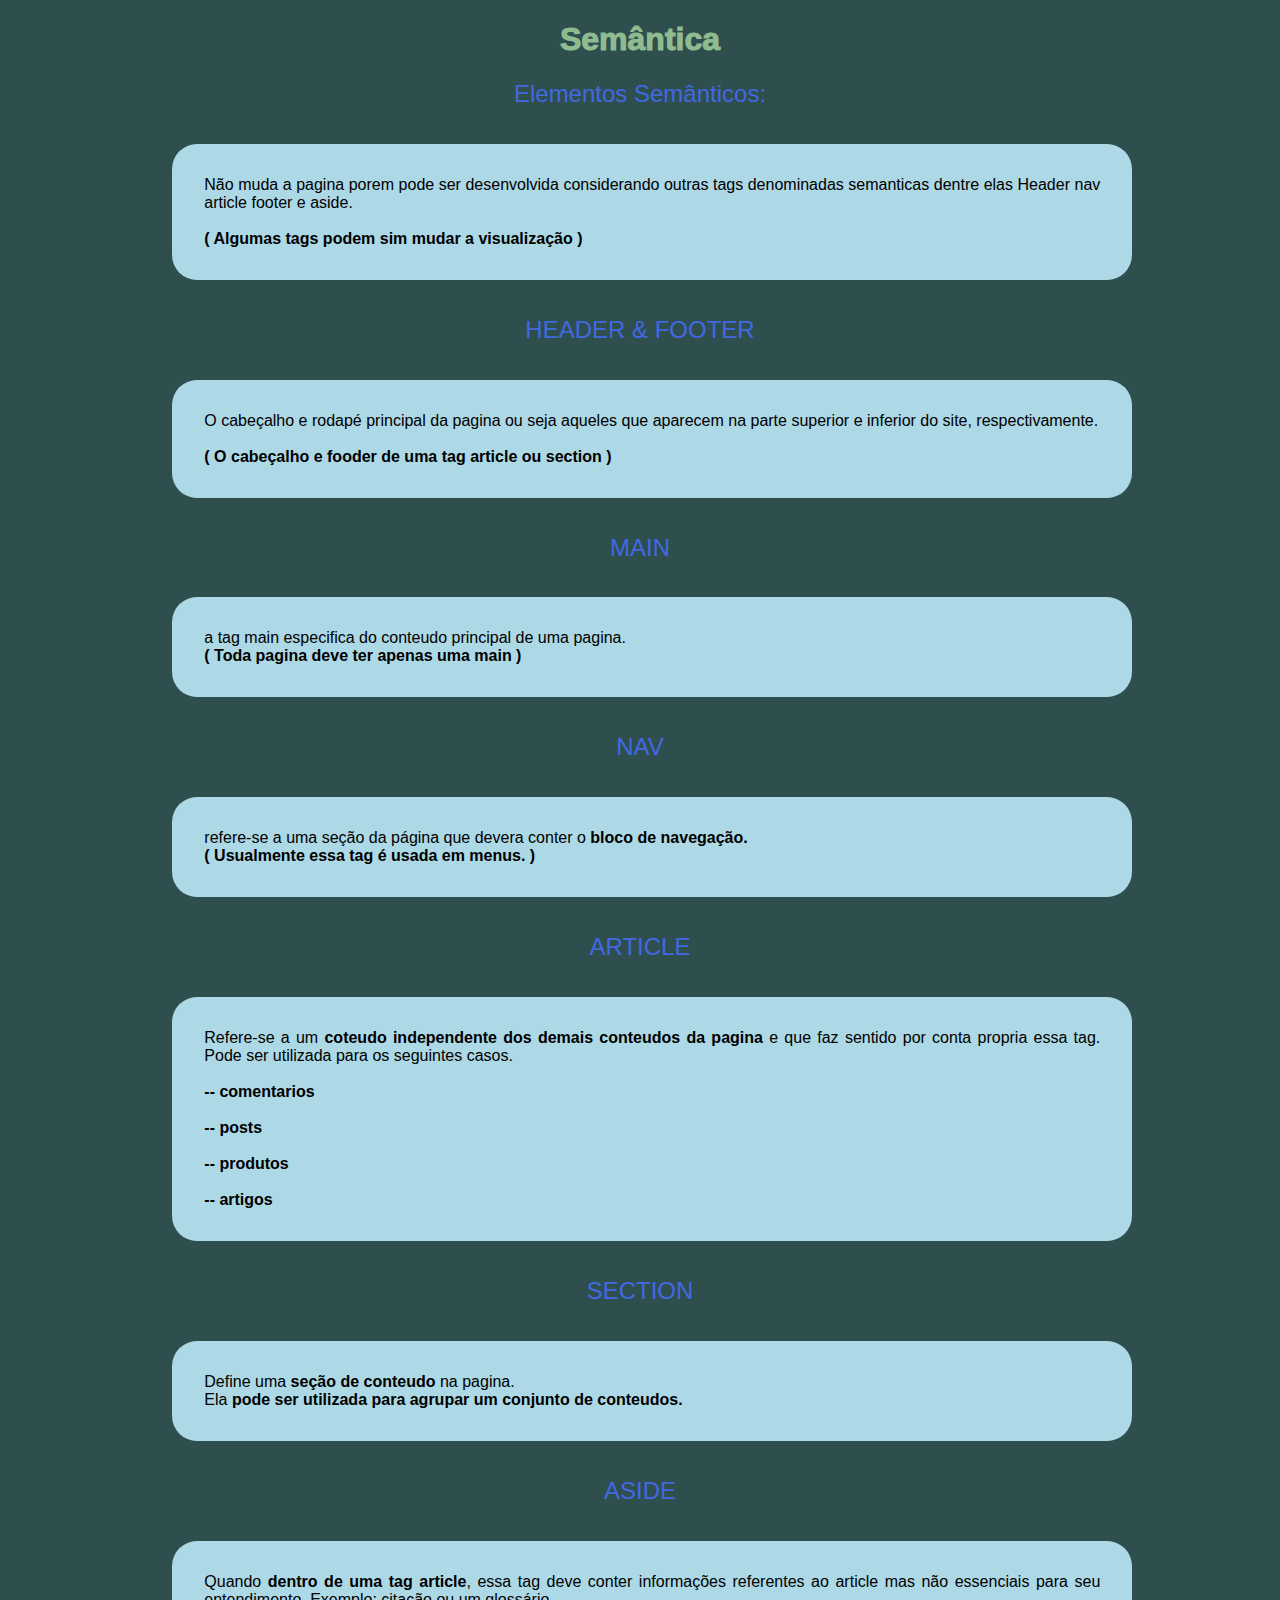
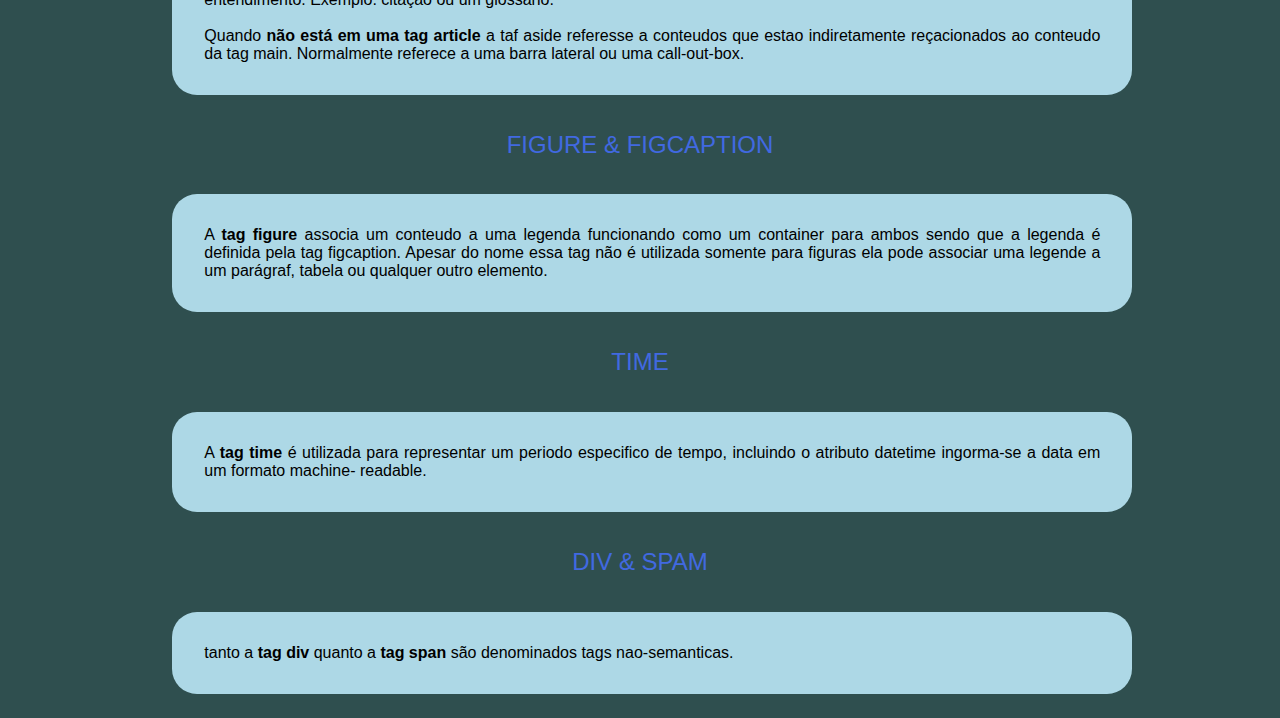
<file: index.html>
<!DOCTYPE html>
<html lang="pt-br">
<head>
    <meta charset="UTF-8">
    <meta http-equiv="X-UA-Compatible" content="IE=edge">
    <meta name="viewport" content="width=device-width, initial-scale=1.0">
    <title>Document</title>
    <link rel="stylesheet" href="style.css">
</head>
<body>
        <h1>Semântica</h1>
            <h2>Elementos Semânticos:</h2>
            <div>
                <p>
                    Não muda a pagina porem pode ser desenvolvida considerando outras tags denominadas semanticas dentre elas Header nav article footer e aside.
                    <br>
                    <br>
                    <b>( Algumas tags podem sim mudar a visualização )</b>
                </p>
            </div>

            <h2>HEADER & FOOTER</h2>
            <div>
                <p> O cabeçalho e rodapé principal da pagina ou seja aqueles que aparecem na parte superior e inferior do site, respectivamente.
                <br>
                <br>
                <b>( O cabeçalho e fooder de uma tag article ou section )</b>
                </p>
            </div>

            <h2>MAIN</h2>
            <div>
                <p>
                    a tag main especifica do conteudo principal de uma pagina.
                    <br>
                    <b>( Toda pagina deve ter apenas uma main )</b>
                </p>
            </div>

            <h2>NAV</h2>
            <div>
                <p>
                    refere-se a uma seção da página que devera conter o <b>bloco de navegação.</b>
                    <br>
                    <b>( Usualmente essa tag é usada em menus. )</b>
                </p>
            </div>

            <h2>ARTICLE</h2>
            <div>
                <p>
                    Refere-se a um <strong>coteudo independente dos demais conteudos da pagina</strong> e que faz sentido por conta propria essa tag. Pode ser utilizada para os seguintes casos.
                    <br>
                    <br>
                    <b>-- comentarios</b>
                    <br>
                    <br>
                    <b>-- posts</b>
                    <br>
                    <br>
                    <b>-- produtos</b>
                    <br>
                    <br>
                    <b>-- artigos</b>
                </p>
            </div>

            <h2>SECTION</h2>
            <div>
                <p>Define uma <b>seção de conteudo</b> na pagina.
                <br>
                Ela <b>pode ser utilizada para agrupar um conjunto de conteudos.</b></p>
            </div>

            <h2>ASIDE</h2>
            <div>
                <p>
                    Quando <b>dentro de uma tag article</b>, essa tag deve conter informações referentes ao article mas não essenciais para seu entendimento. Exemplo: citação ou um glossário.
                    <br>
                    <br>
                    Quando <b>não está em uma tag article</b> a taf aside referesse a conteudos que estao indiretamente reçacionados ao conteudo da tag main. Normalmente referece a uma barra lateral ou uma call-out-box.
                </p>
            </div>
            
            <h2>FIGURE & FIGCAPTION</h2>
            <div>
                <p>A <b>tag figure</b> associa um conteudo a uma legenda funcionando como um container para ambos sendo que a legenda é definida pela tag figcaption. Apesar do nome essa tag não é utilizada somente para figuras ela pode associar uma legende a um parágraf, tabela ou qualquer outro elemento.</p>
            </div>

            <h2>TIME</h2>
            <div>
                <p>A <b>tag time</b> é utilizada para representar um periodo especifico de tempo, incluindo o atributo datetime ingorma-se a data em um formato machine- readable.</p>
            </div>

            <h2>DIV & SPAM</h2>
            <div>
                <p>
                    tanto a <b>tag div</b> quanto a <b>tag span</b> são denominados tags nao-semanticas.
                </p>
            </div>
</body>
</html>
</file>
<file: style.css>
body{
    background-color: darkslategray;
}

p{
    background-color: lightblue;
    color: black;
    font-family: Arial;
    text-align: justify;
    width: 400rem;    
    padding: 2rem;
    justify-content: baseline; 
    border-radius: 25px;
}

h1, h2{
    text-align: center;
    font-family: Arial, Helvetica, sans-serif;
    color: royalblue;
}

h1{
    font-weight: 1000;
    color: darkseagreen;
}
h2{
    font-weight: 1;
}

div{
    width: 60rem;
    display: flex;
    padding-left: 13%;
}
</file>
